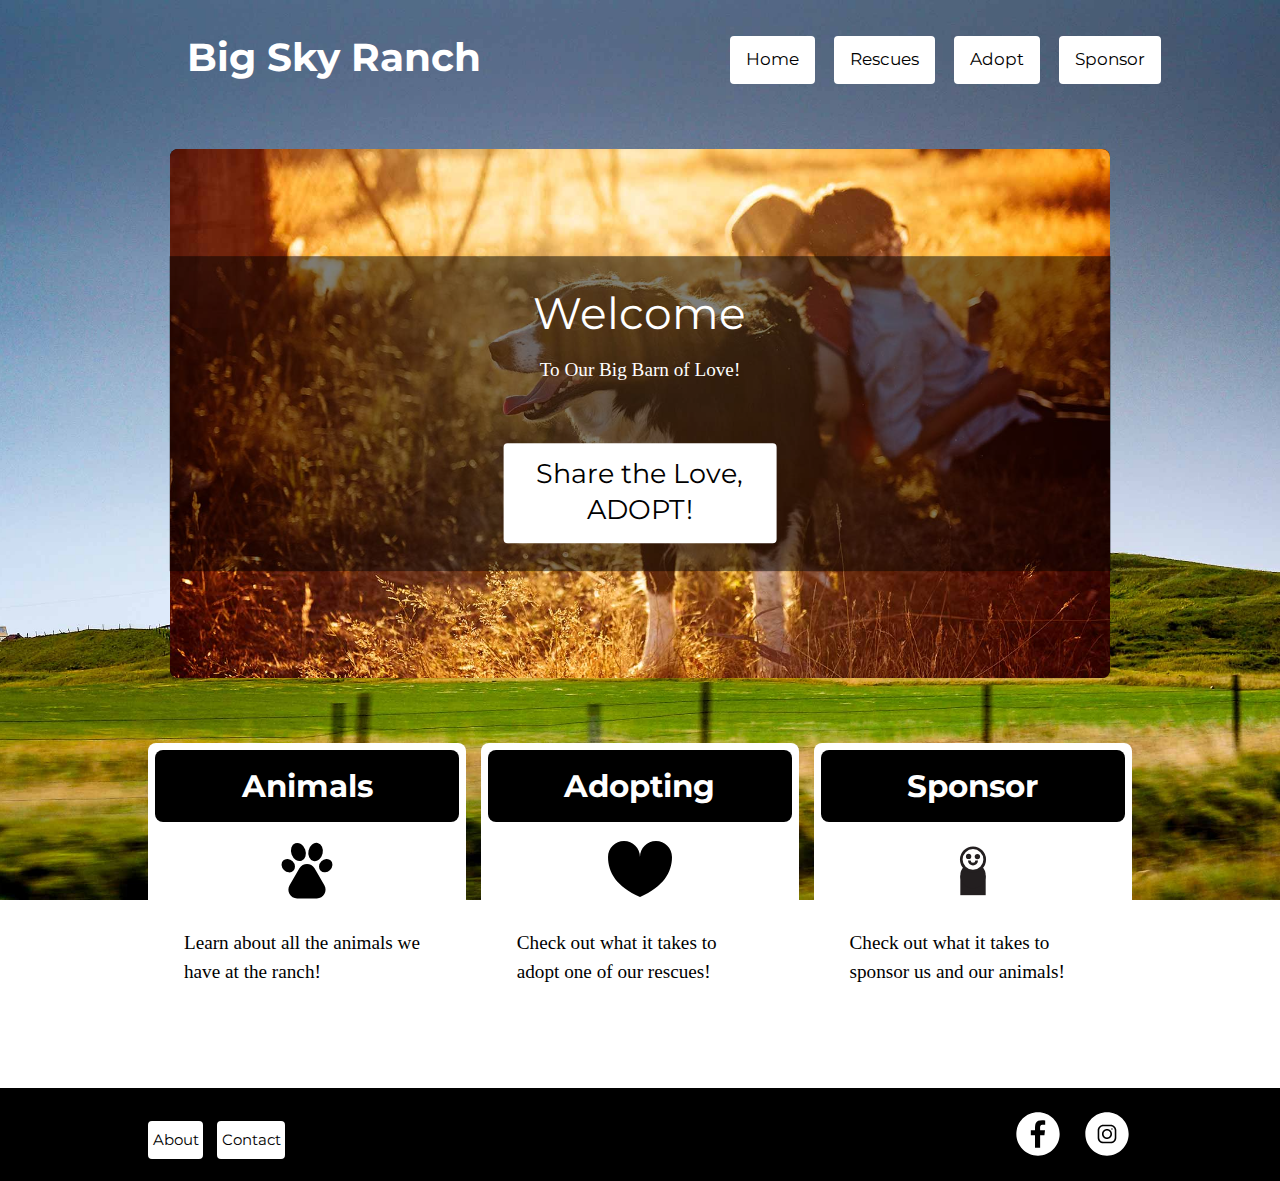
<file: index.html>
<!DOCTYPE html>
<html lang="en-ca">
<head>
  <meta charset="utf-8">
  <title>Big Sky Barn</title>
  <meta name="viewport" content="width=device-width, initial-scale=1">
  <link href="css/modules.css" rel="stylesheet">
  <link href="css/grid.css" rel="stylesheet">
  <link href="css/type.css" rel="stylesheet">
  <link href="css/main.css" rel="stylesheet">
  <link href="https://fonts.googleapis.com/css?family=Montserrat:400,700" rel="stylesheet">
  <link href="favicon.ico" rel="shortcut icon">
  <link href="favicon-196.png" rel="apple-touch-icon">
</head>
<body class="background-all">

  <ul class="skip-links" tabindex="0">
    <li><a href="#main">Jump to main content</a></li>
    <li><a href="#nav">Jump to navigation</a></li>
  </ul>

  <header class="island" role="banner">
    <nav class="nav clearfix text-center" role="navigation" id="nav" tabindex="0">
      <a href="index.html" class="logo-text left push-0 w-1 bold zetta">Big Sky Ranch</a>
      <ul class="nav-list list-group-inline right push-0 w-1">
        <li class="island-1-4"><a class="btn btn-light milli" href="index.html">Home</a></li>
        <li class="island-1-4"><a class="btn btn-light milli" href="rescues.html">Rescues</a></li>
        <li class="island-1-4"><a class="btn btn-light milli" href="adopt.html">Adopt</a></li>
        <li class="island-1-4"><a class="btn btn-light milli" href="#">Sponsor</a></li>
      </ul>
    </nav>
  </header>
  <main role="main" id="main" tabindex="0">
    <div class="banner wrapper island">
      <div class="banner-inside relative">
        <div class="embed embed-16by9">
          <div class="embed-item">
            <img class="img-flex" src="images/adopt-banner.jpg" alt="Kids hanging out with their dog">
          </div>
        </div>
        <div class="absolute pin-center text-center w-1 island transparent">
          <h1 class="yotta push-1-2 normal">Welcome</h1>
          <p class="push-2">To Our Big Barn of Love!</p>
          <a class="btn btn-light btn-banner tera text-center" href="adopt.html">Share the Love, <span class="bolder">ADOPT!</span></a>
        </div>
      </div>
    </div>
    <section class="cards push island">
      <div class="grid grid-stretch wrapper">
        <div class="unit [ xs-1 s-1 m-1-3 l-1-3 ] island-1-4 unit-content-distribute">
          <a class="link-box text-center home-card content-fill island-1-4" href="rescues.html">
            <h2 class="push-0 island-1-2">Animals</h2>
            <div class="media">
              <div class="media-img media-img-stacked pad-t-1-2">
                <i class="icon i-64 i-paw"></i>
              </div>
              <div class="media-body">
                <p class="push-0 text-left island">Learn about all the animals we have at the ranch!</p>
              </div>
            </div>
          </a>
        </div>
        <div class="unit [ xs-1 m-1-3 ] island-1-4 unit-content-distribute">
          <a class="link-box text-center home-card content-fill island-1-4" href="adopt.html">
            <h2 class="push-0 island-1-2">Adopting</h2>
            <div class="media">
              <div class="media-img media-img-stacked pad-t-1-2">
                <i class="icon i-64 i-heart"></i>
              </div>
              <div class="media-body">
                <p class="push-0 text-left island">Check out what it takes to adopt one of our rescues!</p>
              </div>
            </div>
          </a>
        </div>
        <div class="unit [ xs-1 m-1-3 ] island-1-4 unit-content-distribute">
          <a class="link-box text-center home-card content-fill island-1-4" href="#">
            <h2 class="push-0 island-1-2">Sponsor</h2>
            <div class="media">
              <div class="media-img media-img-stacked pad-t-1-2">
                <i class="icon i-64 i-man"></i>
              </div>
              <div class="media-body">
                <p class="push-0 text-left island">Check out what it takes to sponsor us and our animals!</p>
              </div>
            </div>
          </a>
        </div>
      </div>
    </section>
  </main>
  <footer class="gutter-1-2 pad-t-1-2 pad-b-1-2 clearfix" role="contentinfo">
    <div class="wrapper">
      <div class="left">
        <div class="footer-button island-1-4">
          <a class="btn btn-light btn-thin micro" href="#">About</a>
        </div>
        <div class="footer-button island-1-4">
          <a class="btn btn-light btn-thin micro" href="#">Contact</a>
        </div>
      </div>
      <div class="right">
        <ul class="list-group-inline push-0">
          <li>
            <a class="icon-link" href="#">
              <i class="icon i-64">
                <img class="img-flex" src="images/badge-facebook.svg" alt="Link to our Facebook page">
              </i>
            </a>
          </li>
          <li>
            <a class="icon-link" href="#">
              <i class="icon i-64">
                <img class="img-flex" src="images/badge-insta.svg" alt="Link to our Instagram page">
              </i>
            </a>
          </li>
        </ul>
      </div>
    </div>
  </footer>

</body>
</html>
</file>
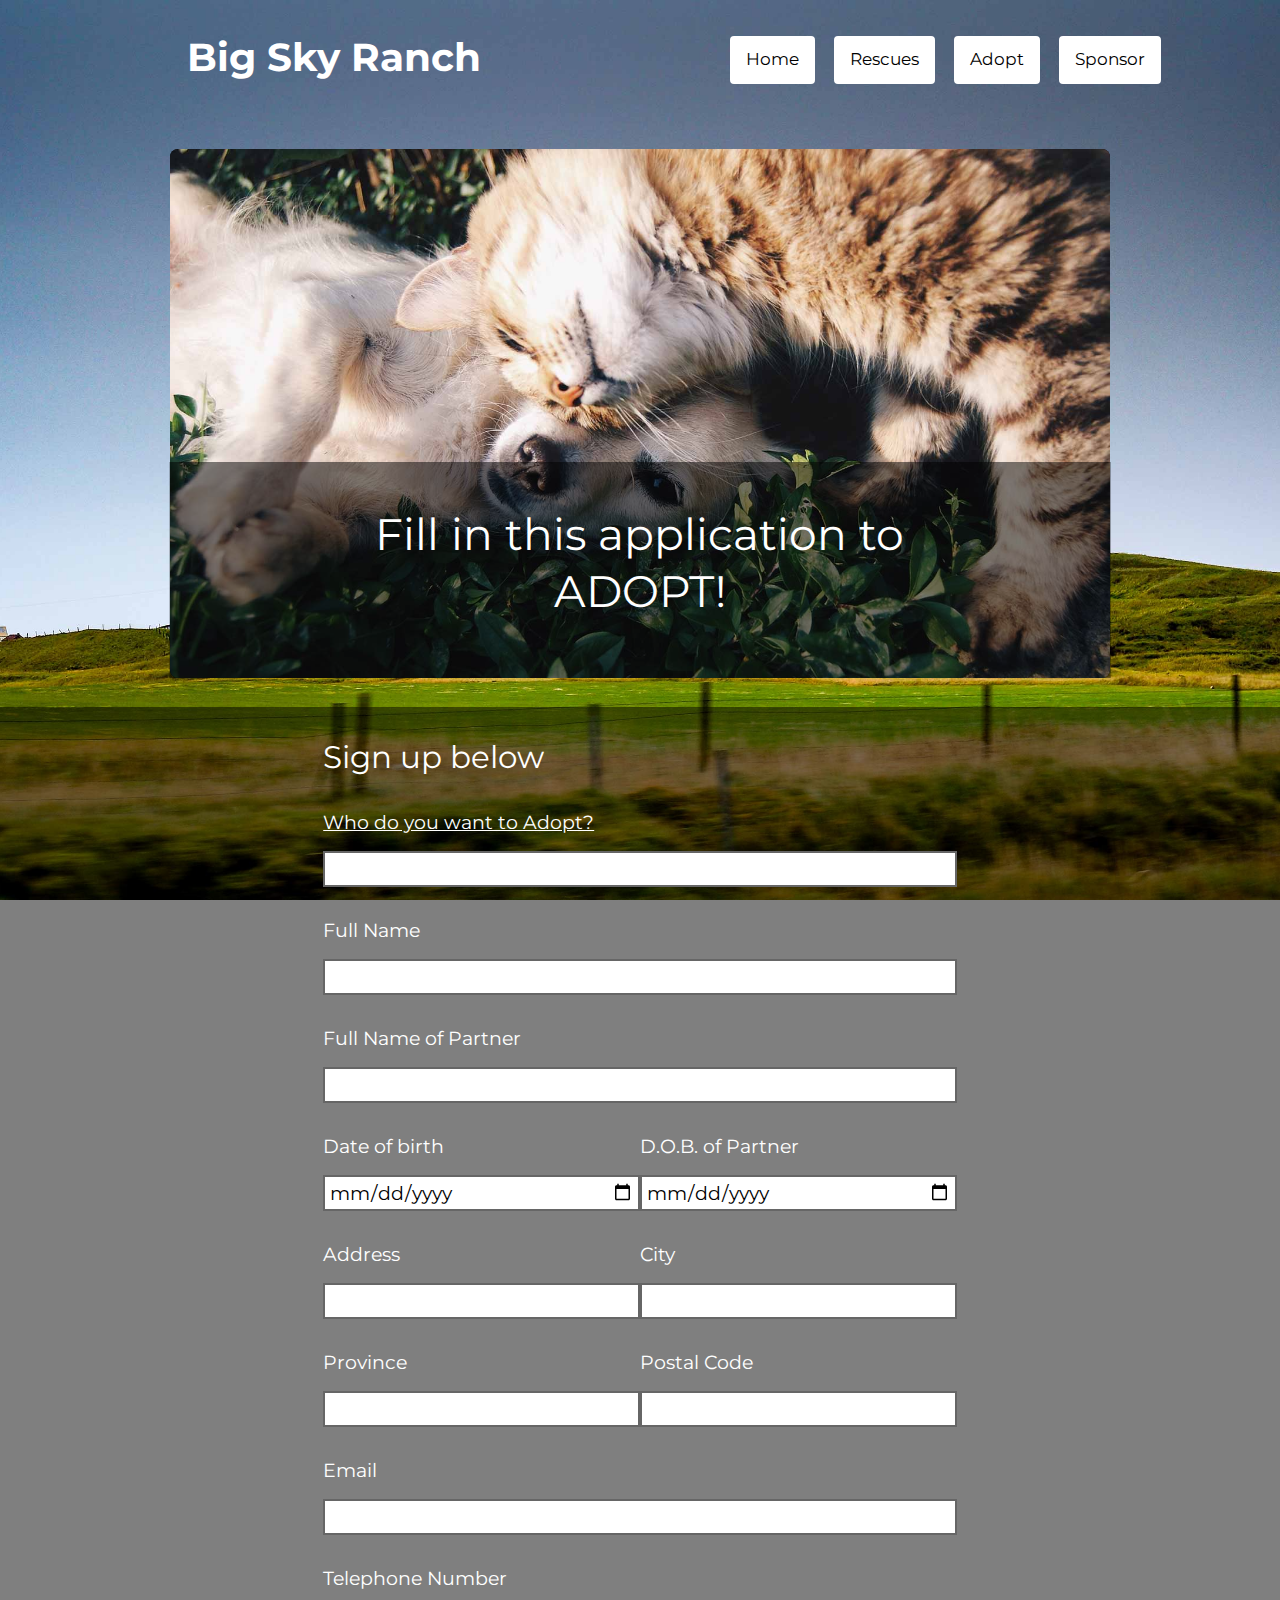
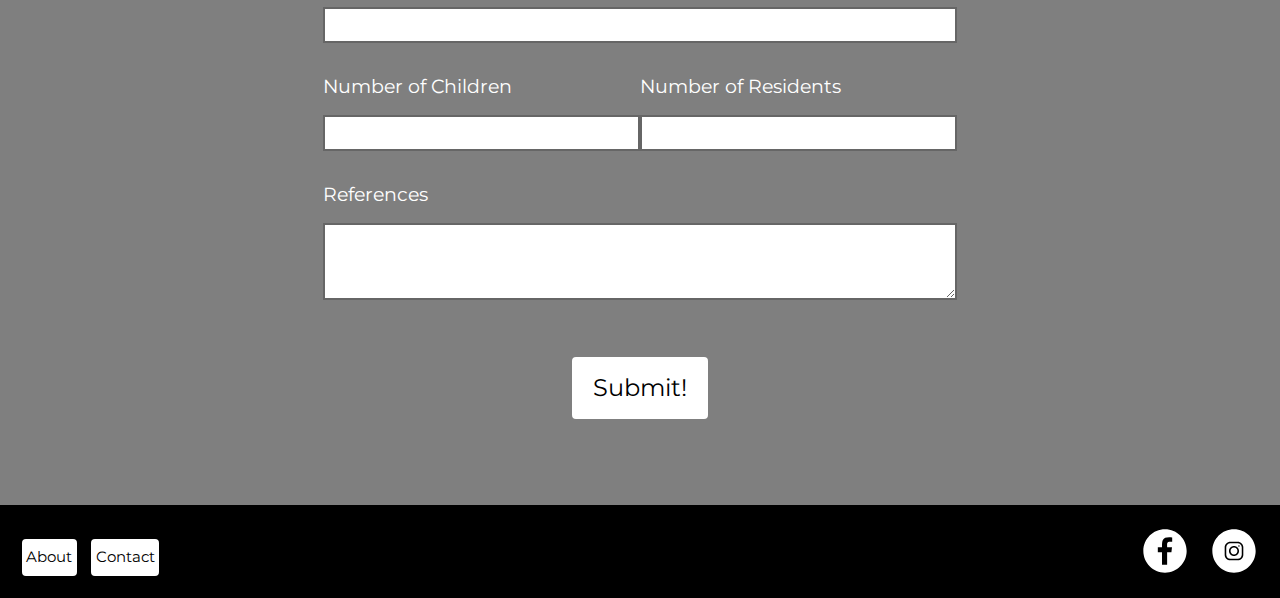
<file: adopt.html>
<!DOCTYPE html>
<html lang="en-ca">
<head>
  <meta charset="utf-8">
  <title>Big Sky Barn - Adopt</title>
  <meta name="viewport" content="width=device-width, initial-scale=1">
  <link href="css/modules.css" rel="stylesheet">
  <link href="css/grid.css" rel="stylesheet">
  <link href="css/type.css" rel="stylesheet">
  <link href="css/main.css" rel="stylesheet">
  <link href="https://fonts.googleapis.com/css?family=Montserrat:400,700" rel="stylesheet">
  <link href="favicon.ico" rel="shortcut icon">
  <link href="favicon-196.png" rel="apple-touch-icon">
</head>
<body class="background-all">

  <ul class="skip-links" tabindex="0">
    <li><a href="#main">Jump to main content</a></li>
    <li><a href="#nav">Jump to navigation</a></li>
  </ul>

  <header class="island" role="banner">
    <nav class="nav clearfix text-center" role="navigation" id="nav" tabindex="0">
      <a href="index.html" class="logo-text left push-0 w-1 bold zetta">Big Sky Ranch</a>
      <ul class="nav-list list-group-inline right push-0 w-1">
        <li class="island-1-4"><a class="btn btn-light milli" href="index.html">Home</a></li>
        <li class="island-1-4"><a class="btn btn-light milli" href="rescues.html">Rescues</a></li>
        <li class="island-1-4"><a class="btn btn-light milli" href="adopt.html">Adopt</a></li>
        <li class="island-1-4"><a class="btn btn-light milli" href="#">Sponsor</a></li>
      </ul>
    </nav>
  </header>
  <main role="main" id="main" tabindex="0">
    <div class="banner wrapper island">
      <div class="banner-inside relative">
        <div class="embed embed-16by9">
          <div class="embed-item">
            <img class="img-flex" src="images/form-banner.jpg" alt="Kitten and Puppy cuddling">
          </div>
        </div>
        <div class="absolute pin-bottom-center text-center w-1 island transparent">
          <h1 class="yotta push pad-t-1-2 normal">Fill in this application to<br>ADOPT!</h1>
        </div>
      </div>
    </div>
    <section class="signup-section transparent pad-b">
      <form action="https://formspree.io/elbe0011@algonquinlive.com" method="POST">
        <div class="max-length island">
          <h2 class="normal">Sign up below</h2>
          <img class="wrapper push-0 img-bot hidden" src="images/background.jpg" alt="">
          <div class="grid">
            <div class="unit [ xs-1 s-1 m-1 l-1 ]">
              <label class="push-1-2" for="animal"><a href="rescues.html">Who do you want to Adopt?</a></label>
              <input class="push" name="animal" id="animal" required>
            </div>
            <div class="unit [ xs-1 s-1 m-1 l-1 ]">
              <label class="push-1-2" for="name-f">Full Name</label>
              <input class="push" name="name-f" id="name-f" required>
            </div>
            <div class="unit [ xs-1 s-1 m-1 l-1 ]">
              <label class="push-1-2" for="name-l">Full Name of Partner</label>
              <input class="push" name="name-l" id="name-l">
            </div>
            <div class="unit [ xs-1 s-1 m-1-2 l-1-2 ]">
              <label class="push-1-2" for="dob">Date of birth</label>
              <input class="push" type="date" name="dob" id="dob">
            </div>
            <div class="unit [ xs-1 s-1 m-1-2 l-1-2 ]">
              <label class="push-1-2" for="dob2">D.O.B. of Partner</label>
              <input class="push" type="date" name="dob2" id="dob2">
            </div>
            <div class="unit [ xs-1 s-1 m-1-2 l-1-2 ]">
              <label class="push-1-2" for="address">Address</label>
              <input class="push" name="address" id="address">
            </div>
            <div class="unit [ xs-1 s-1 m-1-2 l-1-2 ]">
              <label class="push-1-2" for="city">City</label>
              <input class="push" name="city" id="city">
            </div>
            <div class="unit [ xs-1 s-1 m-1-2 l-1-2 ]">
              <label class="push-1-2" for="province">Province</label>
              <input class="push" name="province" id="province">
            </div>
            <div class="unit [ xs-1 s-1 m-1-2 l-1-2 ]">
              <label class="push-1-2" for="user">Postal Code</label>
              <input class="push" name="user" id="user">
            </div>
            <div class="unit [ xs-1 s-1 m-1 l-1 ]">
              <label class="push-1-2" for="email">Email</label>
              <input class="push" type="email" id="email" name="email">
            </div>
            <div class="unit [ xs-1 s-1 m-1 l-1 ]">
              <label class="push-1-2" for="tel">Telephone Number</label>
              <input class="push" type="tel" id="tel" name="tel">
            </div>
            <div class="unit [ xs-1-2 s-1-2 m-1-2 l-1-2 ]">
              <label class="push-1-2" for="chilnum">Number of Children</label>
              <input class="push" type="number" id="chilnum" name="chilnum">
            </div>
            <div class="unit [ xs-1-2 s-1-2 m-1-2 l-1-2 ]">
              <label class="push-1-2" for="resnum">Number of Residents</label>
              <input class="push" type="number" id="resnum" name="resnum">
            </div>
            <div class="unit [ xs-1 s-1 m-1 l-1 ]">
              <label class="push-1-2" for="refs">References</label>
              <textarea class="push" id="refs" name="refs" required></textarea>
            </div>
          </div>
        </div>
        <div class="text-center push-2">
          <button class="btn btn-light giga" type="submit">Submit!</button>
        </div>
      </form>
    </section>
  </main>
  <footer class="gutter-1-2 pad-t-1-2 pad-b-1-2 clearfix" role="contentinfo">
    <div class="left">
      <div class="footer-button island-1-4">
        <a class="btn btn-light btn-thin micro" href="#">About</a>
      </div>
      <div class="footer-button island-1-4">
        <a class="btn btn-light btn-thin micro" href="#">Contact</a>
      </div>
    </div>
    <div class="right">
      <ul class="list-group-inline push-0">
        <li>
          <a class="icon-link" href="#">
            <i class="icon i-64">
              <img class="img-flex" src="images/badge-facebook.svg" alt="Link to our Facebook page">
            </i>
          </a>
        </li>
        <li>
          <a class="icon-link" href="#">
            <i class="icon i-64">
              <img class="img-flex" src="images/badge-insta.svg" alt="Link to our Instagram page">
            </i>
          </a>
        </li>
      </ul>
    </div>
  </footer>
</body>
</html>
</file>
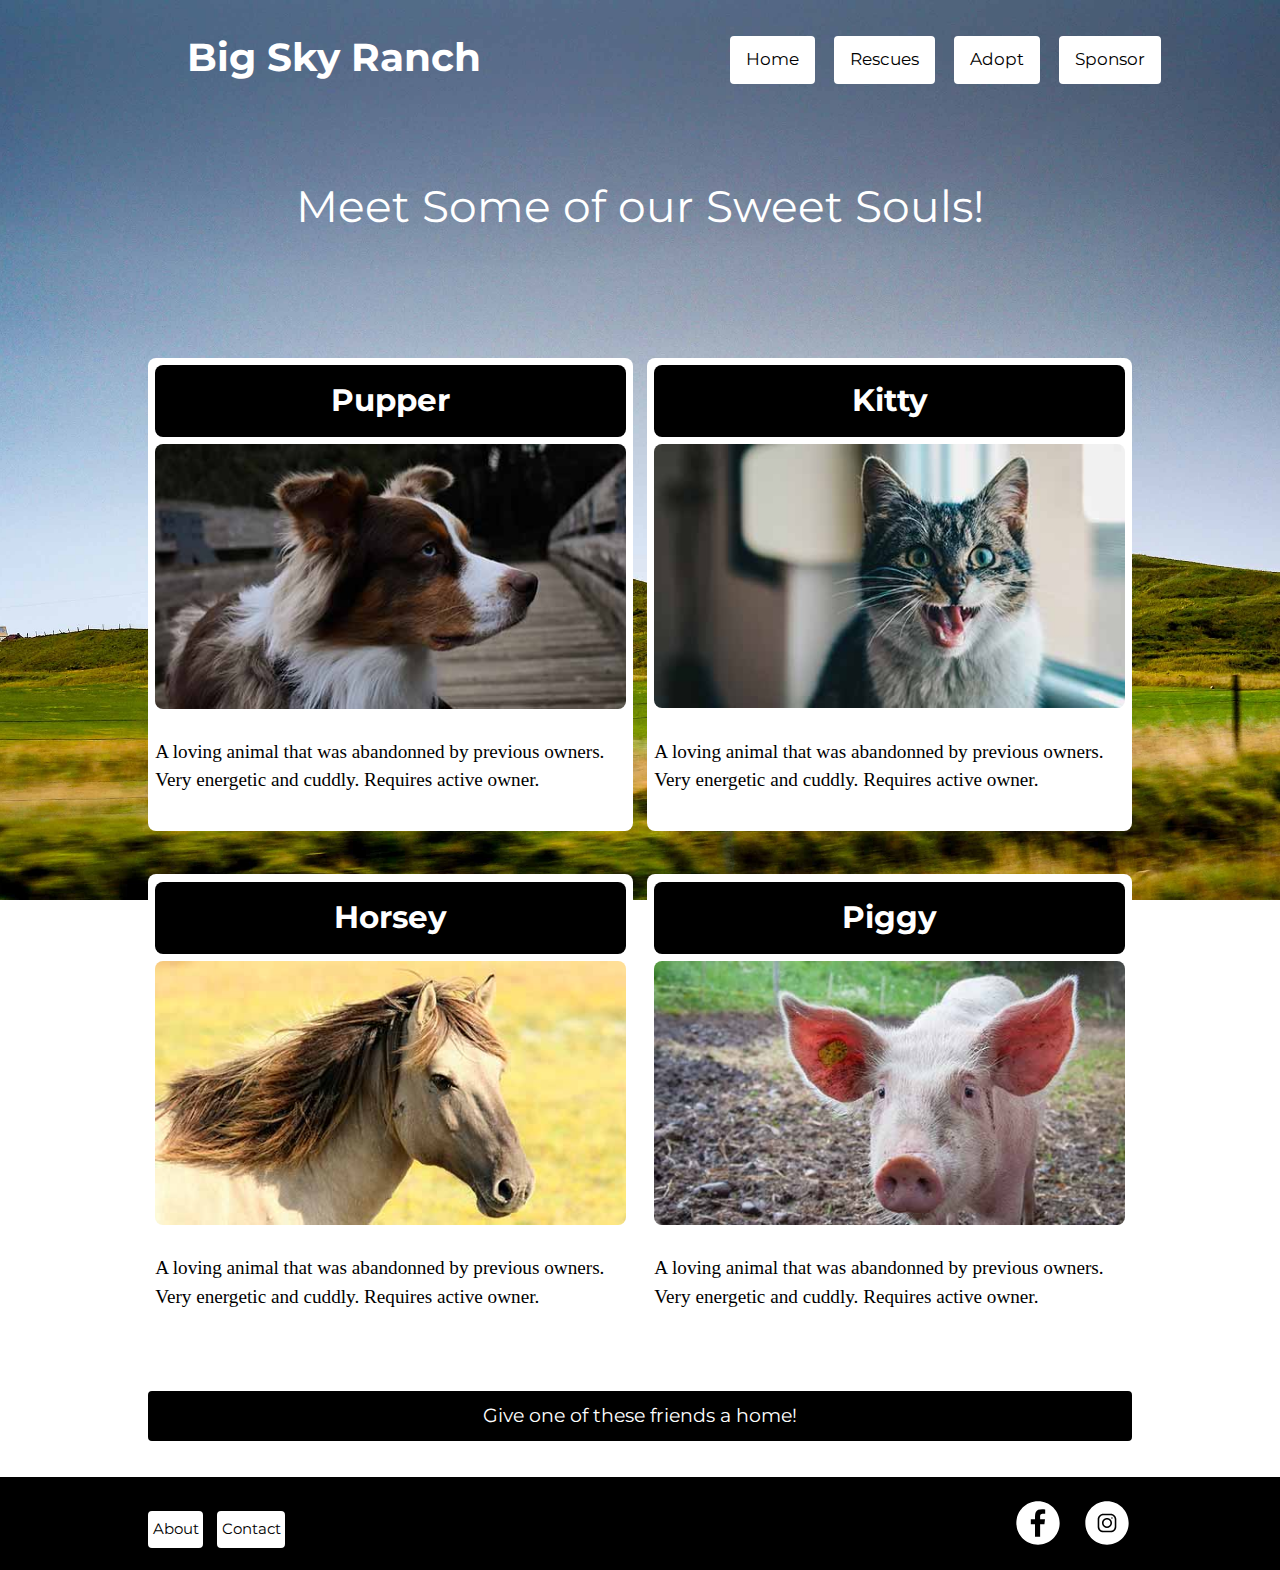
<file: rescues.html>
<!DOCTYPE html>
<html lang="en-ca">
<head>
  <meta charset="utf-8">
  <title>Big Sky Barn - Rescues</title>
  <meta name="viewport" content="width=device-width, initial-scale=1">
  <link href="css/modules.css" rel="stylesheet">
  <link href="css/grid.css" rel="stylesheet">
  <link href="css/type.css" rel="stylesheet">
  <link href="css/main.css" rel="stylesheet">
  <link href="https://fonts.googleapis.com/css?family=Montserrat:400,700" rel="stylesheet">
  <link href="favicon.ico" rel="shortcut icon">
  <link href="favicon-196.png" rel="apple-touch-icon">
</head>
<body class="background-all">

  <ul class="skip-links" tabindex="0">
    <li><a href="#main">Jump to main content</a></li>
    <li><a href="#nav">Jump to navigation</a></li>
  </ul>

  <header class="island" role="banner">
    <nav class="nav clearfix text-center" role="navigation" id="nav" tabindex="0">
      <a href="index.html" class="logo-text left push-0 w-1 bold zetta">Big Sky Ranch</a>
      <ul class="nav-list list-group-inline right push-0 w-1">
        <li class="island-1-4"><a class="btn btn-light milli" href="index.html">Home</a></li>
        <li class="island-1-4"><a class="btn btn-light milli" href="rescues.html">Rescues</a></li>
        <li class="island-1-4"><a class="btn btn-light milli" href="adopt.html">Adopt</a></li>
        <li class="island-1-4"><a class="btn btn-light milli" href="#">Sponsor</a></li>
      </ul>
    </nav>
  </header>
  <main id="main" role="main" tabindex="0">
    <div class="text-center">
      <h1 class="yotta push-2 gutter-2 pad-t-2 normal">Meet Some of our Sweet Souls!</h1>
    </div>
    <section class="home-cards pad-t-2">
      <div class="grid wrapper grid-stretch">
        <div class="unit [ xs-1 s-1 m-1-2 l-1-2 ] push island-1-4 unit-content-distribute">
          <a class="link-box text-center home-card island-1-4 content-fill" href="#">
            <h2 class="push-0 island-1-2">Pupper</h2>
            <div class="media">
              <div class="media-img media-img-stacked pad-t-1-4">
                <div class="embed embed-16by9">
                  <div class="embed-item">
                    <img class="img-flex" src="images/doggo.jpg" alt="Dog looking into the distance.">
                  </div>
                </div>
              </div>
              <div class="media-body">
                <p class="push-0 text-left pad-t pad-b">A loving animal that was abandonned by previous owners. Very energetic and cuddly. Requires active owner.</p>
              </div>
            </div>
          </a>
        </div>
        <div class="unit [ xs-1 s-1 m-1-2 l-1-2 ] push island-1-4 unit-content-distribute">
          <a class="link-box text-center home-card island-1-4 content-fill" href="#">
            <h2 class="push-0 island-1-2">Kitty</h2>
            <div class="media">
              <div class="media-img media-img-stacked pad-t-1-4">
                <div class="embed embed-16by9">
                  <div class="embed-item">
                    <img class="img-flex" src="images/kitty.jpg" alt="Kitty looking excited.">
                  </div>
                </div>
              </div>
              <div class="media-body">
                <p class="push-0 text-left pad-t pad-b">A loving animal that was abandonned by previous owners. Very energetic and cuddly. Requires active owner.</p>
              </div>
            </div>
          </a>
        </div>
      </div>
      <div class="grid wrapper grid-stretch">
        <div class="unit [ xs-1 s-1 m-1-2 l-1-2 ] push island-1-4 unit-content-distribute">
          <a class="link-box text-center home-card island-1-4 content-fill" href="#">
            <h2 class="push-0 island-1-2">Horsey</h2>
            <div class="media">
              <div class="media-img media-img-stacked pad-t-1-4">
                <div class="embed embed-16by9">
                  <div class="embed-item">
                    <img class="img-flex" src="images/horse.jpg" alt="Golden horse with flowing hair">
                  </div>
                </div>
              </div>
              <div class="media-body">
                <p class="push-0 text-left pad-t pad-b">A loving animal that was abandonned by previous owners. Very energetic and cuddly. Requires active owner.</p>
              </div>
            </div>
          </a>
        </div>
        <div class="unit [ xs-1 s-1 m-1-2 l-1-2 ] push island-1-4 unit-content-distribute">
          <a class="link-box text-center home-card island-1-4 content-fill" href="#">
            <h2 class="push-0 island-1-2">Piggy</h2>
            <div class="media">
              <div class="media-img media-img-stacked pad-t-1-4">
                <div class="embed embed-16by9">
                  <div class="embed-item">
                    <img class="img-flex" src="images/piggy.jpg" alt="Happy pig with big ears.">
                  </div>
                </div>
              </div>
              <div class="media-body">
                <p class="push-0 text-left pad-t pad-b">A loving animal that was abandonned by previous owners. Very energetic and cuddly. Requires active owner.</p>
              </div>
            </div>
          </a>
        </div>
      </div>
    </section>
    <div class="wrapper push island-1-4">
      <a class="w-1 text-center btn" href="adopt.html">Give one of these friends a home!</a>
    </div>
  </main>
  <footer class="gutter-1-2 pad-t-1-2 pad-b-1-2 clearfix" role="contentinfo">
    <div class="wrapper">
      <div class="left">
        <div class="footer-button island-1-4">
          <a class="btn btn-light btn-thin micro" href="#">About</a>
        </div>
        <div class="footer-button island-1-4">
          <a class="btn btn-light btn-thin micro" href="#">Contact</a>
        </div>
      </div>
      <div class="right">
        <ul class="list-group-inline push-0">
          <li>
            <a class="icon-link" href="#">
              <i class="icon i-64">
                <img class="img-flex" src="images/badge-facebook.svg" alt="Link to our Facebook page">
              </i>
            </a>
          </li>
          <li>
            <a class="icon-link" href="#">
              <i class="icon i-64">
                <img class="img-flex" src="images/badge-insta.svg" alt="Link to our Instagram page">
              </i>
            </a>
          </li>
        </ul>
      </div>
    </div>
  </footer>
</body>
</html>
</file>
<file: css/modules.css>
/*
 * Modulifier || Code released under the UNLICENSE
 * Code under other copyrights & licenses listed below.
 * https://modulifier.web-dev.tools/#responsive;images;list-group;embed;media-object;icons;hidden;positioning;nice-lists;forms;buttons;accessibility;print
 */

@-moz-viewport { width: device-width; scale: 1; }
@-ms-viewport { width: device-width; scale: 1; }
@-o-viewport { width: device-width; scale: 1; }
@-webkit-viewport { width: device-width; scale: 1; }
@viewport { width: device-width; scale: 1; }

html {
  box-sizing: border-box;
  -moz-text-size-adjust: 100%;
  -ms-text-size-adjust: 100%;
  -webkit-text-size-adjust: 100%;
  text-size-adjust: 100%;
}

*, *::before, *::after {
  box-sizing: inherit;
}

body {
  margin: 0;
}

article,
aside,
details,
figcaption,
figure,
footer,
header,
main,
menu,
nav,
section,
summary {
  display: block;
}

audio,
canvas,
progress,
video {
  display: inline-block;
  vertical-align: baseline;
}

template {
  display: none;
}

details {
  cursor: pointer;
}

audio:not([controls]) {
  display: none;
  height: 0;
}

a,
area,
button,
input,
label,
select,
textarea,
[tabindex] {
  -ms-touch-action: manipulation;
  touch-action: manipulation;
}

img {
  border: 0;
}

.img-flex,
.img-flex img {
  display: block;
  width: 100%;
}

svg {
  fill: currentColor;
}

svg:not(:root) {
  overflow: hidden;
}

svg.img-flex {
  width: 100%;
  height: 100%;
}

.image-replacement, .ir {
  overflow: hidden;
  direction: ltr;
  text-align: left;
  text-indent: 100%;
  white-space: nowrap;
}

.list-group, .list-group-inline, .list-group--inline {
  padding-left: 0;
  list-style-type: none;
}

.list-group > dd {
  margin-left: 0;
}

.list-group-inline::before,
.list-group-inline::after,
.list-group--inline::before,
.list-group--inline::after {
  content: "";
  display: table;
}

.list-group-inline::after,
.list-group--inline::after {
  clear: both;
}

.list-group-inline > li,
.list-group--inline > li {
  display: inline-block;
}

.list-group-inline > dt,
.list-group--inline > dt {
  clear: left;
  float: left;
  width: 11em;
}

.list-group-inline > dd,
.list-group--inline > dd {
  float: left;
  min-width: 12em;
}

.embed {
  margin-left: 0;
  margin-right: 0;
  overflow: hidden;
  position: relative;
  width: 100%;
}

.embed-1by1, .embed--1by1 {
  padding-top: 100%; /* Square */
}

.embed-4by3, .embed--4by3 {
  padding-top: 75%; /* Traditional TV/computer screens */
}

.embed-iso216, .embed--iso216 {
  padding-top: 70.92%; /* A-standard paper sizes */
}

.embed-3by2, .embed--3by2 {
  padding-top: 66.6%; /* Classic 35 mm film & most digital photos, landscape */
}

.embed-2by3, .embed--2by3 {
  padding-top: 150%; /* Classic 35 mm film & most digital photos, portrait */
}

.embed-golden, .embed--golden {
  padding-top: 61.8%; /* The Golden Ratio */
}

.embed-16by9, .embed--16by9 {
  padding-top: 56.25%; /* HD TV */
}

.embed-185by100, .embed--185by100 {
  padding-top: 54.05%; /* Common widescreen cinema */
}

.embed-24by10, .embed--24by10 {
  padding-top: 41.667%; /* Widescreen cinema: 2.4:1 */
}

.embed-3by1, .embed--3by1 {
  padding-top: 33.3333%; /* Panorama photos */
}

.embed-4by1, .embed--4by1 {
  padding-top: 25%; /* Polyvision */
}

.embed-5by1, .embed--5by1 {
  padding-top: 20%; /* Really wide... */
}

.embed-item, .embed__item {
  min-height: 100%;
  left: 0;
  position: absolute;
  top: 0;
  width: 100%;
}

.media {
  overflow: hidden;
}

.media-img, .media__img {
  float: left;
}

.media-img-reversed, .media__img--reversed {
  float: right;
}

.media-img-stacked, .media__img--stacked {
  float: none;
}

.media-body, .media__body {
  overflow: hidden;
  min-width: 12em; /* Slightly less than 200px, responsiveness built in */
}

.icon {
  display: inline-block;
  position: relative;
  background: transparent none no-repeat center center;
  background-size: contain;
  vertical-align: middle;
}

.i-16, .i--16 {
  height: 16px;
  width: 16px;
}

.i-18, .i--18 {
  height: 18px;
  width: 18px;
}

.i-20, .i--20 {
  height: 20px;
  width: 20px;
}

.i-24, .i--24 {
  height: 24px;
  width: 24px;
}

.i-32, .i--32 {
  height: 32px;
  width: 32px;
}

.i-48, .i--48 {
  height: 48px;
  width: 48px;
}

.i-64, .i--64 {
  height: 64px;
  width: 64px;
}

.i-96, .i--96 {
  height: 96px;
  width: 96px;
}

.i-128, .i--128 {
  height: 128px;
  width: 128px;
}

.i-192, .i--192 {
  height: 192px;
  width: 192px;
}

.i-256, .i--256 {
  height: 256px;
  width: 256px;
}

.icon img,
.icon svg {
  left: 0;
  height: 100%;
  position: absolute;
  top: 0;
  width: 100%;
  fill: currentColor;
}

.icon-label {
  vertical-align: middle;
}

.icon-link,
.icon-link:focus,
.icon-link:hover {
  text-decoration: none;
}

[hidden], .hidden {
  /* stylelint-disable declaration-no-important */
  display: none !important;
  visibility: hidden !important;
  /* stylelint-enable */
}

.visually-hidden {
  height: 1px;
  margin: -1px;
  overflow: hidden;
  padding: 0;
  position: absolute;
  width: 1px;
  border: 0;
  clip: rect(0 0 0 0);
  clip-path: inset(50%);
}

.visually-hidden.focusable:active, .visually-hidden.focusable:focus {
  height: auto;
  margin: 0;
  overflow: visible;
  position: static;
  width: auto;
  clip: auto;
  clip-path: none;
}

.invisible {
  visibility: hidden;
}

.chop,
.crop {
  overflow: hidden;
}

.truncate {
  max-width: 100%;
  overflow: hidden;
  width: 100%;
  text-overflow: ellipsis;
  white-space: nowrap;
}

.scrollable {
  max-width: 100%;
  overflow-x: auto;
  overflow-y: hidden;
  -webkit-overflow-scrolling: touch;
}

.clearfix::after {
  content: " ";
  display: block;
  clear: both;
}

.left {
  float: left;
}

.right {
  float: right;
}

.center-text,
.center-flow {
  text-align: center;
}

.center-block {
  margin-left: auto;
  margin-right: auto;
}

.no-auto-margins,
.not-centered {
  /* stylelint-disable declaration-no-important */
  margin-left: 0 !important;
  margin-right: 0 !important;
  /* stylelint-enable */
}

.center-content,
.center-content-vertical,
.center-contents,
.center-contents-vertical {
  display: -webkit-flex;
  display: -ms-flexbox;
  display: flex;
  -webkit-justify-content: center;
  -ms-flex-pack: center;
  justify-content: center;
  -webkit-align-items: center;
  -ms-flex-align: center;
  align-items: center;
  -webkit-align-content: center;
  -ms-flex-line-pack: center;
  align-content: center;
  -webkit-flex-direction: column wrap;
  -ms-flex-direction: column wrap;
  flex-flow: column wrap;
}

.center-content-start,
.center-content-vertical-start,
.center-contents-start,
.center-contents-vertical-start {
  display: -webkit-flex;
  display: -ms-flexbox;
  display: flex;
  -webkit-justify-content: center;
  -ms-flex-pack: center;
  justify-content: center;
  -webkit-flex-direction: column wrap;
  -ms-flex-direction: column wrap;
  flex-flow: column wrap;
}

.center-content-horizontal,
.center-contents-horizontal {
  display: -webkit-flex;
  display: -ms-flexbox;
  display: flex;
  -webkit-justify-content: center;
  -ms-flex-pack: center;
  justify-content: center;
  -webkit-align-items: center;
  -ms-flex-align: center;
  align-items: center;
  -webkit-align-content: center;
  -ms-flex-line-pack: center;
  align-content: center;
  -webkit-flex-direction: row wrap;
  -ms-flex-direction: row wrap;
  flex-flow: row wrap;
}

.inline {
  display: inline;
}

.block {
  display: block;
}

.inline-block, .ib {
  display: inline-block;
}

.valign-top {
  vertical-align: top;
}

.valign-bottom {
  vertical-align: bottom;
}

.valign-middle {
  vertical-align: middle;
}

.fixed {
  position: fixed;
}

.relative {
  position: relative;
}

[class*="pin-"],
.absolute {
  position: absolute;
}

.static {
  position: static;
}

.zindex-1 {
  z-index: 1;
}

.zindex-2 {
  z-index: 2;
}

.zindex-3 {
  z-index: 3;
}

.zindex-1000 {
  z-index: 1000;
}

.pin-top-left,
.pin-left-top,
.pin-tl,
.pin-lt {
  top: 0;
  left: 0;
}

.pin-top-right,
.pin-right-top,
.pin-tr,
.pin-rt {
  top: 0;
  right: 0;
}

.pin-bottom-left,
.pin-left-bottom,
.pin-bl,
.pin-lb {
  bottom: 0;
  left: 0;
}

.pin-bottom-right,
.pin-right-bottom,
.pin-br,
.pin-rb {
  bottom: 0;
  right: 0;
}

.pin-top-center,
.pin-center-top,
.pin-tc,
.pin-ct {
  left: 50%;
  top: 0;
  transform: translateX(-50%);
}

.pin-bottom-center,
.pin-center-bottom,
.pin-bc,
.pin-cb {
  bottom: 0;
  left: 50%;
  transform: translateX(-50%);
}

.pin-center-left,
.pin-left-center,
.pin-cl,
.pin-lc {
  left: 0;
  top: 50%;
  transform: translateY(-50%);
}

.pin-center-right,
.pin-right-center,
.pin-cr,
.pin-rc {
  right: 0;
  top: 50%;
  transform: translateY(-50%);
}

.pin-center, .pin-c {
  left: 50%;
  top: 50%;
  transform: translate(-50%, -50%);
}

.width-quarter, .w-1-4 {
  width: 25%;
}

.width-half, .w-1-2 {
  width: 50%;
}

.width-full, .w-1 {
  width: 100%;
}

.height-quarter, .h-1-4 {
  height: 25%;
}

.height-half, .h-1-2 {
  height: 50%;
}

.height-full, .h-1 {
  height: 100%;
}

.height-win-quarter, .h-w-1-4 {
  height: 25vh;
  max-height: 46em;
}

.height-win-half, .h-w-1-2 {
  height: 50vh;
  max-height: 46em;
}

.height-win-full, .h-w-1 {
  height: 100vh;
  max-height: 46em;
}

ul {
  list-style-type: none;
}

ul > li::before {
  content: "·";
  float: left;
  margin-left: -1.6em;
  width: 1.3em;
  text-align: right;
}

ol {
  counter-reset: ol-simple-numbers;
  list-style-type: none;
}

ol > li::before {
  float: left;
  margin-left: -1.6em;
  width: 1.3em;
  counter-increment: ol-simple-numbers;
  content: counter(ol-simple-numbers);
  text-align: right;
}

.list-group > li::before,
.list-group-inline > li::before,
.list-group--inline > li::before {
  content: none;
}

/* stylelint-disable no-descending-specificity */

/*
 * (c) Nicolas Gallagher and Jonathan Neal of Normalize.css || MIT License
 *     https://necolas.github.io/normalize.css/
 */

button,
input,
optgroup,
select,
textarea {
  color: inherit;
  font: inherit;
  margin: 0;
}

button,
input {
  overflow: visible;
}

button,
select {
  text-transform: none;
}

button,
html [type="button"],
[type="reset"],
[type="submit"] {
  -webkit-appearance: button;
  cursor: pointer;
}

button[disabled],
html input[disabled] {
  cursor: default;
}

button::-moz-focus-inner,
input::-moz-focus-inner {
  border: 0;
  padding: 0;
}

[type="checkbox"],
[type="radio"] {
  opacity: 0;
  position: absolute;
  height: 1px;
  width: 1px;
}

[type="number"]::-webkit-inner-spin-button,
[type="number"]::-webkit-outer-spin-button {
  height: auto;
}

[type="search"]::-webkit-search-cancel-button,
[type="search"]::-webkit-search-decoration {
  -webkit-appearance: none;
}

fieldset {
  padding-left: 0;
  padding-right: 0;

  border: 0;
  border-top: 2px solid #666;
}

legend {
  color: inherit;
  display: table;
  max-width: 100%;
  padding: 0 .3em 0 0;
  white-space: normal;

  border: 0;

  font-weight: bold;
}

optgroup {
  font-weight: bold;
}

::-webkit-input-placeholder {
  color: inherit;
  opacity: .54;
}

::-webkit-file-upload-button {
  -webkit-appearance: button;
  font: inherit;
}

/* End Normalize.css code */

label,
.label-block {
  display: block;
  cursor: pointer;
}

[type="checkbox"] + label,
[type="radio"] + label,
.label-inline {
  display: inline-block;
}

input:not([type]),
[type="text"],
[type="number"],
[type="search"],
[type="url"],
[type="email"],
[type="password"],
[type="tel"],
[type="datetime-local"],
[type="month"],
[type="week"],
[type="date"],
[type="time"],
[type="range"],
select,
textarea {
  -moz-appearance: none;
  -webkit-appearance: none;
  appearance: none;
}

input,
textarea {
  display: block;
  width: 100%;

  background-color: #fff;
  border: 2px solid #666;
  border-radius: 0;

  vertical-align: middle;
}

label {
  vertical-align: middle;
}

textarea {
  max-width: 100%;
  min-height: 4em;
  overflow: auto;
}

[type="color"] {
  display: inline-block;
  width: 2em;
}

select {
  display: block;
  width: 100%;

  background-image: url("data:image/svg+xml,%3Csvg xmlns='http://www.w3.org/2000/svg' width='256' height='256' viewBox='0 0 256 256'%3E%3Cpath fill='none' stroke='%23000' stroke-miterlimit='10' stroke-width='70' d='M36.3 82.1l91.9 91.8 91.5-91.8'/%3E%3C/svg%3E");
  background-repeat: no-repeat;
  background-position: calc(100% - .4em) center;
  background-size: 18px auto;
  background-color: #fff;
  border: 2px solid #666;
  border-radius: 0;
}

[type="checkbox"] + label::before {
  content: " ";
  display: inline-block;
  height: 1.8em;
  margin-right: .3em;
  position: relative;
  vertical-align: middle;
  top: -.1em;
  width: 1.8em;

  background-color: #fff;
  background-size: cover;
  border: 2px solid #666;

  line-height: inherit;
}

[type="checkbox"]:checked + label::before {
  background-image: url("data:image/svg+xml,%3Csvg xmlns='http://www.w3.org/2000/svg' width='256' height='256' viewBox='0 0 256 256'%3E%3Cpath fill='none' stroke='%23000' stroke-miterlimit='10' stroke-width='50' d='M49.9 130.1l50.8 50.7L206.1 75.2'/%3E%3C/svg%3E");
}

[type="checkbox"]:focus + label::before {
  outline: 3px solid #000;
  z-index: 1000;
}

[type="radio"] + label::before {
  content: " ";
  display: inline-block;
  height: 1.8em;
  margin-right: .3em;
  position: relative;
  vertical-align: middle;
  top: -.1em;
  width: 1.8em;

  background-color: #fff;
  background-size: cover;
  border: 2px solid #666;
  border-radius: 50%;

  line-height: inherit;
}

[type="radio"]:checked + label::before {
  background-image: url("data:image/svg+xml,%3Csvg xmlns='http://www.w3.org/2000/svg' width='256' height='256' viewBox='0 0 256 256'%3E%3Ccircle cx='128' cy='128' r='70.4'/%3E%3C/svg%3E");
}

[type="radio"]:focus + label::before,
[type="radio"] + label:focus::before {
  box-shadow: 0 0 0 3px #000;
  z-index: 1000;
}

[type="range"] {
  border: 0;
  background-color: #fff;
}

[type="range"]::-webkit-slider-runnable-track {
  height: 6px;

  -webkit-appearance: none;
  appearance: none;
  background-color: #ccc;
  border: 0;
  border-radius: 3px;
}

[type="range"]:active::-webkit-slider-runnable-track {
  background-color: #ccc;
}

[type="range"]::-moz-range-track {
  height: 6px;

  -moz-appearance: none;
  appearance: none;
  background-color: #ccc;
  border: 0;
  border-radius: 3px;
}

[type="range"]:active::-moz-range-track {
  background-color: #ccc;
}

[type="range"]::-ms-track {
  height: 6px;

  -ms-appearance: none;
  appearance: none;
  background-color: #ccc;
  border: 0;
  border-radius: 3px;
}

[type="range"]:active::-ms-track {
  background-color: #ccc;
}

[type="range"]::-webkit-slider-thumb {
  margin-top: -4px;
  height: 16px;
  width: 16px;

  -webkit-appearance: none;
  appearance: none;
  background-color: #000;
  border: none;
  border-radius: 50%;
}

[type="range"]:hover::-webkit-slider-thumb {
  background-color: #000;
}

[type="range"]:active::-webkit-slider-thumb {
  background-color: #000;
}

[type="range"]::-moz-range-thumb {
  margin-top: -4px;
  height: 16px;
  width: 16px;

  -webkit-appearance: none;
  appearance: none;
  background-color: #000;
  border: none;
  border-radius: 50%;
}

[type="range"]:hover::-moz-range-thumb {
  background-color: #000;
}

[type="range"]:active::-moz-range-thumb {
  background-color: #000;
}

[type="range"]::-ms-thumb {
  margin-top: -4px;
  height: 16px;
  width: 16px;

  -webkit-appearance: none;
  appearance: none;
  background-color: #000;
  border: none;
  border-radius: 50%;
}

[type="range"]:hover::-ms-thumb {
  background-color: #000;
}

[type="range"]:active::-ms-thumb {
  background-color: #000;
}

[type="checkbox"].hide-custom-input + label::before,
[type="checkbox"] + .hide-custom-input::before,
[type="radio"].hide-custom-input + label::before,
[type="radio"] + .hide-custom-input::before {
  content: none;
  display: none;
}

/* stylelint-enable */

.link-box {
  display: block;
  text-decoration: none;
}

/* stylelint-disable no-descending-specificity */

button,
.btn {
  cursor: pointer;
  display: inline-block;
  margin: 0;
  overflow: visible;
  padding: .375em .75em .42em;
  -webkit-appearance: none;
  -moz-appearance: none;
  appearance: none;
  background-color: #333;
  border-radius: 4px;
  border: 3px solid #333;
  color: #fff;
  font: inherit;
  text-decoration: none;
  text-transform: none;
}

button::-moz-focus-inner {
  border: 0;
  padding: 0;
}

/* stylelint-enable */

button:focus,
button:hover,
.btn:focus,
.btn:hover {
  background-color: #000;
  border-color: #000;
  color: #fff;
}

button[disabled] {
  cursor: default;
}

.btn-light, .btn--light {
  background-color: #e2e2e2;
  border-color: #e2e2e2;
  color: #000;
}

.btn-light:focus,
.btn-light:hover,
.btn--light:focus,
.btn--light:hover {
  background-color: #666;
  border-color: #666;
  color: #fff;
}

.btn-ghost,
.btn--ghost {
  background-color: transparent;
  border-color: #333;
  color: #000;
}

.btn-ghost:focus,
.btn-ghost:hover,
.btn--ghost:focus,
.btn--ghost:hover {
  background-color: #e2e2e2;
  border-color: #000;
  color: #000;
}

.btn-link {
  display: inline;
  padding: 0;
  background-color: transparent;
  border-radius: 0;
  border: 0;
  color: inherit;
}

.btn-link:focus,
.btn-link:hover {
  background-color: transparent;
  color: inherit;
}

a:hover, a:active {
  outline: none;
}

a:focus,
[tabindex="0"]:focus,
details:focus,
summary:focus,
input:focus,
textarea:focus,
button:focus,
select:focus {
  outline: 3px solid #000;
  outline-offset: 0;
}

a:focus, [tabindex="0"]:focus {
  outline-offset: 3px;
}

.skip-links {
  margin: 0;
  padding: 0;
  list-style-type: none;
}

.skip-links > li::before {
  content: none; /* Remove the bullets if nice lists is selected */
}

.skip-links a,
.skip-links button {
  padding: .5em .75em;
  position: absolute;
  top: -10em;
  z-index: 10000; /* To make sure they're always on top */
  background-color: #000;
  border: 0;
  color: #fff;
  font-size: 1.125rem;
  font-weight: bold;
  text-decoration: none;
}

.skip-links a:focus,
.skip-links button:focus {
  outline-offset: 3px;
  top: 0;
}

[aria-busy="true"] {
  cursor: progress;
}

[aria-controls] {
  cursor: pointer;
}

[aria-disabled] {
  cursor: default;
}

.print-only {
  display: none;
  visibility: hidden;
}

.page-break-before {
  page-break-before: always;
}

.page-break-after {
  page-break-after: always;
}

.no-page-break-inside {
  page-break-inside: avoid;
}

@media print {

  /* stylelint-disable declaration-no-important */

  .no-print {
    display: none !important;
    visibility: hidden !important;
  }

  .print-only,
  .force-print {
    display: block !important;
    visibility: visible !important;
  }

  /* stylelint-enable */

  .visually-hidden.force-print {
    height: auto;
    margin: 0;
    overflow: visible;
    padding: 0;
    position: static;
    width: auto;
    border: 0;
    clip: initial;
    clip-path: none;
  }

  /*
   * (c) Fabien Sa || MIT License
   *     http://bafs.github.io/Gutenberg/
   */

  table,
  blockquote,
  pre,
  code,
  figure,
  li,
  hr,
  ul,
  ol,
  a,
  tr {
    page-break-inside: avoid;
  }

  h1, h2, h3, h4, h5, h6, p, a {
    orphans: 3;
    widows: 3;
  }

  h1,
  h2,
  h3,
  h4,
  h5,
  h6 {
    page-break-after: avoid;
    page-break-inside: avoid;
  }

  h1 + p,
  h2 + p,
  h3 + p,
  h4 + p,
  h5 + p,
  h6 + p {
    page-break-before: avoid;
  }

  img {
    page-break-after: auto;
    page-break-before: auto;
    page-break-inside: avoid;
  }

  /* stylelint-disable declaration-no-important */

  pre {
    white-space: pre-wrap !important;
    word-wrap: break-word;
  }

  /* stylelint-enable */

  /* End Gutenberg code */

  /*
   * (c) HTML5 Boilerplate || MIT License
   *     https://html5boilerplate.com/
   */

  /* stylelint-disable declaration-no-important */

  *, *::before, *::after, *::first-letter, *::first-line {
    background: none transparent !important;
    color: #000 !important;
    box-shadow: none !important;
    text-shadow: none !important;
  }

  /* stylelint-enable */

  a, a:visited {
    text-decoration: underline;
  }

  a[href]::after {
    content: " (" attr(href) ")";
  }

  abbr[title]::after {
    content: " (" attr(title) ")";
  }

  a[href^="#"]::after,
  a[href^="javascript:"]::after,
  a.no-print-href::after,
  a.href-no-print::after {
    content: "";
  }

  thead {
    display: table-header-group;
  }

  /* End HTML5 Boilerplate code */
}
</file>
<file: css/grid.css>
/*
  Gridifier || Code released under the UNLICENSE
  https://gridifier.web-dev.tools/#xs,4,0,0,0;s,4,25,0,0;m,4,38,1,1;l,4,60,1,1
*/

.grid {
  margin: 0;
  padding: 0;
  letter-spacing: -.31em;
  text-rendering: optimizeSpeed;
  display: -webkit-flex;
  display: -ms-flexbox;
  display: flex;
  -webkit-flex-flow: row wrap;
  -ms-flex-flow: row wrap;
  flex-flow: row wrap;
}

.grid-bottom {
  -webkit-align-items: flex-end;
  -ms-align-items: flex-end;
  align-items: flex-end;
}

.grid-middle {
  -webkit-align-items: center;
  -ms-align-items: center;
  align-items: center;
}

.grid-stretch {
  -webkit-align-items: stretch;
  -ms-align-items: stretch;
  align-items: stretch;
}

.opera-only :-o-prefocus,
.grid {
  word-spacing: -.43em;
}

.unit {
  letter-spacing: normal;
  text-rendering: auto;
  vertical-align: top;
  word-spacing: normal;
  display: inline-block;
  visibility: visible;
}

.grid-bottom .unit {
  vertical-align: bottom;
}

.grid-middle .unit {
  vertical-align: middle;
}

[class*="unit-push-"],
[class*="unit-pull-"] {
  position: relative;
}

.unit-xs-hidden {
  display: none;
  visibility: hidden;
}

.unit-xs-centered {
  margin: 0 auto;
}

.unit-xs-1,
.xs-1 {
  display: block;
  visibility: visible;
  width: 100%;
}

.unit-xs-1-2,
.xs-1-2 {
  width: 50%;
}

.unit-xs-1-3,
.xs-1-3 {
  width: 33.3333%;
}

.unit-xs-2-3,
.xs-2-3 {
  width: 66.6667%;
}

.unit-xs-1-4,
.xs-1-4 {
  width: 25%;
}

.unit-xs-3-4,
.xs-3-4 {
  width: 75%;
}

.unit-xs-1-2,
.xs-1-2,
.unit-xs-1-3,
.xs-1-3,
.unit-xs-2-3,
.xs-2-3,
.unit-xs-1-4,
.xs-1-4,
.unit-xs-3-4,
.xs-3-4 {
  display: inline-block;
  visibility: visible;
}

@media only screen and (min-width: 25em) {

  .unit-s-hidden {
    display: none;
    visibility: hidden;
  }

  .unit-s-centered {
    margin: 0 auto;
  }

  .unit-s-1,
  .s-1 {
    display: block;
    visibility: visible;
    width: 100%;
  }

  .unit-s-1-2,
  .s-1-2 {
    width: 50%;
  }

  .unit-s-1-3,
  .s-1-3 {
    width: 33.3333%;
  }

  .unit-s-2-3,
  .s-2-3 {
    width: 66.6667%;
  }

  .unit-s-1-4,
  .s-1-4 {
    width: 25%;
  }

  .unit-s-3-4,
  .s-3-4 {
    width: 75%;
  }

  .unit-s-1-2,
  .s-1-2,
  .unit-s-1-3,
  .s-1-3,
  .unit-s-2-3,
  .s-2-3,
  .unit-s-1-4,
  .s-1-4,
  .unit-s-3-4,
  .s-3-4 {
    display: inline-block;
    visibility: visible;
  }

}

@media only screen and (min-width: 38em) {

  .unit-m-hidden {
    display: none;
    visibility: hidden;
  }

  .unit-m-centered {
    margin: 0 auto;
  }

  .unit-m-1,
  .m-1 {
    display: block;
    visibility: visible;
    width: 100%;
  }

  .unit-offset-m-0 {
    margin-left: 0;
  }

  .unit-push-m-0,
  .unit-pull-m-0 {
    left: 0;
  }

  .unit-m-1-2,
  .m-1-2 {
    width: 50%;
  }

  .unit-offset-m-1-2 {
    margin-left: 50%;
  }

  .unit-push-m-1-2 {
    left: 50%;
  }

  .unit-pull-m-1-2 {
    left: -50%;
  }

  .unit-m-1-3,
  .m-1-3 {
    width: 33.3333%;
  }

  .unit-offset-m-1-3 {
    margin-left: 33.3333%;
  }

  .unit-push-m-1-3 {
    left: 33.3333%;
  }

  .unit-pull-m-1-3 {
    left: -33.3333%;
  }

  .unit-m-2-3,
  .m-2-3 {
    width: 66.6667%;
  }

  .unit-offset-m-2-3 {
    margin-left: 66.6667%;
  }

  .unit-push-m-2-3 {
    left: 66.6667%;
  }

  .unit-pull-m-2-3 {
    left: -66.6667%;
  }

  .unit-m-1-4,
  .m-1-4 {
    width: 25%;
  }

  .unit-offset-m-1-4 {
    margin-left: 25%;
  }

  .unit-push-m-1-4 {
    left: 25%;
  }

  .unit-pull-m-1-4 {
    left: -25%;
  }

  .unit-m-3-4,
  .m-3-4 {
    width: 75%;
  }

  .unit-offset-m-3-4 {
    margin-left: 75%;
  }

  .unit-push-m-3-4 {
    left: 75%;
  }

  .unit-pull-m-3-4 {
    left: -75%;
  }

  .unit-m-1-2,
  .m-1-2,
  .unit-m-1-3,
  .m-1-3,
  .unit-m-2-3,
  .m-2-3,
  .unit-m-1-4,
  .m-1-4,
  .unit-m-3-4,
  .m-3-4 {
    display: inline-block;
    visibility: visible;
  }

}

@media only screen and (min-width: 60em) {

  .unit-l-hidden {
    display: none;
    visibility: hidden;
  }

  .unit-l-centered {
    margin: 0 auto;
  }

  .unit-l-1,
  .l-1 {
    display: block;
    visibility: visible;
    width: 100%;
  }

  .unit-offset-l-0 {
    margin-left: 0;
  }

  .unit-push-l-0,
  .unit-pull-l-0 {
    left: 0;
  }

  .unit-l-1-2,
  .l-1-2 {
    width: 50%;
  }

  .unit-offset-l-1-2 {
    margin-left: 50%;
  }

  .unit-push-l-1-2 {
    left: 50%;
  }

  .unit-pull-l-1-2 {
    left: -50%;
  }

  .unit-l-1-3,
  .l-1-3 {
    width: 33.3333%;
  }

  .unit-offset-l-1-3 {
    margin-left: 33.3333%;
  }

  .unit-push-l-1-3 {
    left: 33.3333%;
  }

  .unit-pull-l-1-3 {
    left: -33.3333%;
  }

  .unit-l-2-3,
  .l-2-3 {
    width: 66.6667%;
  }

  .unit-offset-l-2-3 {
    margin-left: 66.6667%;
  }

  .unit-push-l-2-3 {
    left: 66.6667%;
  }

  .unit-pull-l-2-3 {
    left: -66.6667%;
  }

  .unit-l-1-4,
  .l-1-4 {
    width: 25%;
  }

  .unit-offset-l-1-4 {
    margin-left: 25%;
  }

  .unit-push-l-1-4 {
    left: 25%;
  }

  .unit-pull-l-1-4 {
    left: -25%;
  }

  .unit-l-3-4,
  .l-3-4 {
    width: 75%;
  }

  .unit-offset-l-3-4 {
    margin-left: 75%;
  }

  .unit-push-l-3-4 {
    left: 75%;
  }

  .unit-pull-l-3-4 {
    left: -75%;
  }

  .unit-l-1-2,
  .l-1-2,
  .unit-l-1-3,
  .l-1-3,
  .unit-l-2-3,
  .l-2-3,
  .unit-l-1-4,
  .l-1-4,
  .unit-l-3-4,
  .l-3-4 {
    display: inline-block;
    visibility: visible;
  }

}

.unit-content-distribute,
.content-distribute {
  display: -ms-flexbox;
  display: -webkit-flex;
  display: flex;
  -ms-flex-direction: column;
  -webkit-flex-direction: column;
  flex-direction: column;
  -ms-flex-pack: justify;
  -webkit-justify-content: space-between;
  justify-content: space-between;
}

.content-fill,
.content-stretch {
  -ms-flex-grow: 2;
  -webkit-flex-grow: 2;
  flex-grow: 2;
  max-width: 100%; /* @bugfix: IE 10, 11 */
}

.content-shrink {
  -ms-align-self: center;
  -webkit-align-self: center;
  align-self: center;
}
</file>
<file: css/type.css>
/*
  Typografier || Code released under the UNLICENSE
  https://typografier.web-dev.tools/#0,100,1.3,1.067,0;38,110,1.4,1.125,1;60,120,1.5,1.125,1;90,130,1.5,1.125,1
*/

html {
  font-size: 100%;
  line-height: 1.3;
}

a {
  background-color: transparent;
  -webkit-text-decoration-skip: objects;
}

sub,
sup {
  font-size: 75%;
  line-height: 1px;
  position: relative;
  vertical-align: baseline;
}

sup {
  top: -.5em;
}

sub {
  bottom: -.25em;
}

pre,
code,
kbd,
samp {
  font-size: 100%;
}

abbr[title] {
  border-bottom: none;
  text-decoration: underline;
  text-decoration: underline dotted;
}

b,
strong {
  font-weight: bold;
}

dfn,
caption {
  font-style: italic;
}

hr {
  border: 0;
  border-top: 2px solid #000;
  height: 0;
}

table {
  border-collapse: collapse;
  border-spacing: 0;
  width: 100%;
  table-layout: fixed;
}

caption {
  text-align: left;
}

th,
td {
  border-bottom: 1px solid #000;
  text-align: left;
  vertical-align: top;
}

thead th {
  vertical-align: bottom;

  border-bottom-width: 2px;
}

.text-left {
  text-align: left;
}

.text-right {
  text-align: right;
}

.text-center {
  text-align: center;
}

.normal {
  font-weight: normal;
  font-style: normal;
}

.not-bold {
  font-weight: normal;
}

.not-italic {
  font-style: normal;
}

.bold {
  font-weight: bold;
}

.italic {
  font-style: italic;
}

.text-upper {
  text-transform: uppercase;
}

.text-lower {
  text-transform: lowercase;
}

.wrapper {
  margin-left: auto;
  margin-right: auto;
  max-width: 52em;
  width: 100%;
}

.wrapper-no-center {
  max-width: 52em;
  width: 100%;
}

.max-length {
  margin-left: auto;
  margin-right: auto;
  max-width: 36em;
  width: 100%;
}

.max-length-no-center {
  max-width: 36em;
  width: 100%;
}

h1,
h2,
h3,
h4,
h5,
h6,
p,
ul,
ol,
dl,
dd,
figure,
blockquote,
details,
hr,
fieldset,
pre,
table,
caption {
  margin: 0 0 1.3rem;
}

.tenamega {
  font-size: 2.0408rem;
  line-height: 2.925rem;
}

.tenakilo {
  font-size: 1.9127rem;
  line-height: 2.6rem;
}

.tena {
  font-size: 1.7926rem;
  line-height: 2.6rem;
}

.nina {
  font-size: 1.68rem;
  line-height: 2.275rem;
}

.yotta {
  font-size: 1.5745rem;
  line-height: 2.275rem;
}

.zetta {
  font-size: 1.4757rem;
  line-height: 1.95rem;
}

h1,
.exa {
  font-size: 1.383rem;
  line-height: 1.95rem;
}

h2,
.peta {
  font-size: 1.2962rem;
  line-height: 1.95rem;
}

h3,
.tera {
  font-size: 1.2148rem;
  line-height: 1.625rem;
}

h4,
.giga {
  font-size: 1.1385rem;
  line-height: 1.625rem;
}

h5,
.mega {
  font-size: 1.067rem;
  line-height: 1.625rem;
}

h6,
.kilo,
input,
textarea {
  font-size: 1rem;
  line-height: 1.3rem;
}

small,
.milli {
  font-size: .9372rem;
  line-height: 1.3rem;
}

.micro {
  font-size: .8784rem;
  line-height: 1.3rem;
}

ul {
  padding-left: 1em;
}

ol {
  padding-left: 1.6em;
}

input,
option,
select {
  height: calc(1.3rem + .1625rem + .1625rem);
}

[type="color"] {
  width: calc(1.3rem + .1625rem + .1625rem);
}

[type="checkbox"],
[type="radio"] {
  display: inline-block;
  height: auto;
}

.push {
  margin-bottom: 1.3rem;
}

.push-none,
.push-0 {
  margin-bottom: 0;
}

.push-double,
.push-2 {
  margin-bottom: 2.6rem;
}

.push-half,
.push-1-2 {
  margin-bottom: .65rem;
}

.push-quarter,
.push-1-4 {
  margin-bottom: .325rem;
}

.push-eighth,
.push-1-8 {
  margin-bottom: .1625rem;
}

.push-right-eighth,
.push-r-1-8 {
  margin-right: .1625rem;
}

.push-right-quarter,
.push-r-1-4 {
  margin-right: .325rem;
}

.push-right-half,
.push-r-1-2 {
  margin-right: .65rem;
}

.push-right,
.push-r {
  margin-right: 1.3rem;
}

.pad-top,
.pad-t {
  padding-top: 1.3rem;
}

.pad-bottom,
.pad-b {
  padding-bottom: 1.3rem;
}

.pad-top-double,
.pad-t-2 {
  padding-top: 2.6rem;
}

.pad-bottom-double,
.pad-b-2 {
  padding-bottom: 2.6rem;
}

.pad-top-half,
.pad-t-1-2 {
  padding-top: .65rem;
}

.pad-bottom-half,
.pad-b-1-2 {
  padding-bottom: .65rem;
}

.pad-top-quarter,
.pad-t-1-4 {
  padding-top: .325rem;
}

.pad-bottom-quarter,
.pad-b-1-4 {
  padding-bottom: .325rem;
}

.pad-top-eighth,
.pad-t-1-8 {
  padding-top: .1625rem;
}

.pad-bottom-eighth,
.pad-b-1-8 {
  padding-bottom: .1625rem;
}

.island {
  padding: 1.3rem;
}

.island-double,
.island-2 {
  padding: 2.6rem;
}

.island-half,
.island-1-2 {
  padding: .65rem;
}

.island-quarter,
.island-1-4,
td,
table th {
  padding: .325rem;
}

.island-eighth,
.island-1-8,
input:not([type="checkbox"]),
input:not([type="radio"]),
textarea {
  padding: .1625rem;
}

.gutter {
  padding-left: 1.3rem;
  padding-right: 1.3rem;
}

.gutter-double,
.gutter-2 {
  padding-left: 2.6rem;
  padding-right: 2.6rem;
}

.gutter-half,
.gutter-1-2 {
  padding-left: .65rem;
  padding-right: .65rem;
}

.gutter-quarter,
.gutter-1-4,
caption {
  padding-left: .325rem;
  padding-right: .325rem;
}

.gutter-eighth,
.gutter-1-8 {
  padding-left: .1625rem;
  padding-right: .1625rem;
}

select {
  padding: 0 .1625rem;
}

fieldset {
  padding: .325rem 0;

  border: 0;
  border-top: 2px solid #000;
}

legend {
  padding-right: .325rem;
}

@media only screen and (min-width: 38em) {

  html {
    font-size: 110%;
    line-height: 1.4;
  }

  h1,
  h2,
  h3,
  h4,
  h5,
  h6,
  p,
  ul,
  ol,
  dl,
  dd,
  figure,
  blockquote,
  details,
  hr,
  fieldset,
  pre,
  table,
  caption {
    margin: 0 0 1.4rem;
  }

  .tenamega {
    font-size: 3.6532rem;
    line-height: 4.9rem;
  }

  .tenakilo {
    font-size: 3.2473rem;
    line-height: 4.55rem;
  }

  .tena {
    font-size: 2.8865rem;
    line-height: 3.85rem;
  }

  .nina {
    font-size: 2.5658rem;
    line-height: 3.5rem;
  }

  .yotta {
    font-size: 2.2807rem;
    line-height: 3.15rem;
  }

  .zetta {
    font-size: 2.0273rem;
    line-height: 2.8rem;
  }

  h1,
  .exa {
    font-size: 1.802rem;
    line-height: 2.45rem;
  }

  h2,
  .peta {
    font-size: 1.6018rem;
    line-height: 2.1rem;
  }

  h3,
  .tera {
    font-size: 1.4238rem;
    line-height: 2.1rem;
  }

  h4,
  .giga {
    font-size: 1.2656rem;
    line-height: 1.75rem;
  }

  h5,
  .mega {
    font-size: 1.125rem;
    line-height: 1.75rem;
  }

  h6,
  .kilo,
  input,
  textarea {
    font-size: 1rem;
    line-height: 1.4rem;
  }

  small,
  .milli {
    font-size: .8889rem;
    line-height: 1.4rem;
  }

  .micro {
    font-size: .7901rem;
    line-height: 1.4rem;
  }

  ul,
  ol {
    padding-left: 0;
  }

  ul ul,
  ol ul {
    padding-left: 1em;
  }

  ol ol,
  ul ol {
    padding-left: 1.6em;
  }

  .hang-punc {
    float: left;
    margin-left: -1.4em;
    text-align: right;
    width: 1.3em;
  }

  table {
    margin-left: -.35rem;
    margin-right: -.35rem;
    width: calc(100% + .35rem + .35rem);
  }

  input,
  option,
  select {
    height: calc(1.4rem + .175rem + .175rem);
  }

  [type="color"] {
    width: calc(1.4rem + .175rem + .175rem);
  }

  [type="checkbox"],
  [type="radio"] {
    display: inline-block;
    height: auto;
  }

  .push {
    margin-bottom: 1.4rem;
  }

  .push-none,
  .push-0 {
    margin-bottom: 0;
  }

  .push-double,
  .push-2 {
    margin-bottom: 2.8rem;
  }

  .push-half,
  .push-1-2 {
    margin-bottom: .7rem;
  }

  .push-quarter,
  .push-1-4 {
    margin-bottom: .35rem;
  }

  .push-eighth,
  .push-1-8 {
    margin-bottom: .175rem;
  }

  .push-right-eighth,
  .push-r-1-8 {
    margin-right: .175rem;
  }

  .push-right-quarter,
  .push-r-1-4 {
    margin-right: .35rem;
  }

  .push-right-half,
  .push-r-1-2 {
    margin-right: .7rem;
  }

  .push-right,
  .push-r {
    margin-right: 1.4rem;
  }

  .pad-top,
  .pad-t {
    padding-top: 1.4rem;
  }

  .pad-bottom,
  .pad-b {
    padding-bottom: 1.4rem;
  }

  .pad-top-double,
  .pad-t-2 {
    padding-top: 2.8rem;
  }

  .pad-bottom-double,
  .pad-b-2 {
    padding-bottom: 2.8rem;
  }

  .pad-top-half,
  .pad-t-1-2 {
    padding-top: .7rem;
  }

  .pad-bottom-half,
  .pad-b-1-2 {
    padding-bottom: .7rem;
  }

  .pad-top-quarter,
  .pad-t-1-4 {
    padding-top: .35rem;
  }

  .pad-bottom-quarter,
  .pad-b-1-4 {
    padding-bottom: .35rem;
  }

  .pad-top-eighth,
  .pad-t-1-8 {
    padding-top: .175rem;
  }

  .pad-bottom-eighth,
  .pad-b-1-8 {
    padding-bottom: .175rem;
  }

  .island {
    padding: 1.4rem;
  }

  .island-double,
  .island-2 {
    padding: 2.8rem;
  }

  .island-half,
  .island-1-2 {
    padding: .7rem;
  }

  .island-quarter,
  .island-1-4,
  td,
  table th {
    padding: .35rem;
  }

  .island-eighth,
  .island-1-8,
  input:not([type="checkbox"]),
  input:not([type="radio"]),
  textarea {
    padding: .175rem;
  }

  .gutter {
    padding-left: 1.4rem;
    padding-right: 1.4rem;
  }

  .gutter-double,
  .gutter-2 {
    padding-left: 2.8rem;
    padding-right: 2.8rem;
  }

  .gutter-half,
  .gutter-1-2 {
    padding-left: .7rem;
    padding-right: .7rem;
  }

  .gutter-quarter,
  .gutter-1-4,
  caption {
    padding-left: .35rem;
    padding-right: .35rem;
  }

  .gutter-eighth,
  .gutter-1-8 {
    padding-left: .175rem;
    padding-right: .175rem;
  }

  select {
    padding: 0 .175rem;
  }

  fieldset {
    padding: .35rem 0;

    border: 0;
    border-top: 2px solid #000;
  }

  legend {
    padding-right: .35rem;
  }

}

@media only screen and (min-width: 60em) {

  html {
    font-size: 120%;
    line-height: 1.5;
  }

  h1,
  h2,
  h3,
  h4,
  h5,
  h6,
  p,
  ul,
  ol,
  dl,
  dd,
  figure,
  blockquote,
  details,
  hr,
  fieldset,
  pre,
  table,
  caption {
    margin: 0 0 1.5rem;
  }

  .tenamega {
    font-size: 3.6532rem;
    line-height: 4.875rem;
  }

  .tenakilo {
    font-size: 3.2473rem;
    line-height: 4.5rem;
  }

  .tena {
    font-size: 2.8865rem;
    line-height: 4.125rem;
  }

  .nina {
    font-size: 2.5658rem;
    line-height: 3.375rem;
  }

  .yotta {
    font-size: 2.2807rem;
    line-height: 3rem;
  }

  .zetta {
    font-size: 2.0273rem;
    line-height: 3rem;
  }

  h1,
  .exa {
    font-size: 1.802rem;
    line-height: 2.625rem;
  }

  h2,
  .peta {
    font-size: 1.6018rem;
    line-height: 2.25rem;
  }

  h3,
  .tera {
    font-size: 1.4238rem;
    line-height: 1.875rem;
  }

  h4,
  .giga {
    font-size: 1.2656rem;
    line-height: 1.875rem;
  }

  h5,
  .mega {
    font-size: 1.125rem;
    line-height: 1.5rem;
  }

  h6,
  .kilo,
  input,
  textarea {
    font-size: 1rem;
    line-height: 1.5rem;
  }

  small,
  .milli {
    font-size: .8889rem;
    line-height: 1.5rem;
  }

  .micro {
    font-size: .7901rem;
    line-height: 1.5rem;
  }

  ul,
  ol {
    padding-left: 0;
  }

  ul ul,
  ol ul {
    padding-left: 1em;
  }

  ol ol,
  ul ol {
    padding-left: 1.6em;
  }

  .hang-punc {
    float: left;
    margin-left: -1.4em;
    text-align: right;
    width: 1.3em;
  }

  table {
    margin-left: -.375rem;
    margin-right: -.375rem;
    width: calc(100% + .375rem + .375rem);
  }

  input,
  option,
  select {
    height: calc(1.5rem + .1875rem + .1875rem);
  }

  [type="color"] {
    width: calc(1.5rem + .1875rem + .1875rem);
  }

  [type="checkbox"],
  [type="radio"] {
    display: inline-block;
    height: auto;
  }

  .push {
    margin-bottom: 1.5rem;
  }

  .push-none,
  .push-0 {
    margin-bottom: 0;
  }

  .push-double,
  .push-2 {
    margin-bottom: 3rem;
  }

  .push-half,
  .push-1-2 {
    margin-bottom: .75rem;
  }

  .push-quarter,
  .push-1-4 {
    margin-bottom: .375rem;
  }

  .push-eighth,
  .push-1-8 {
    margin-bottom: .1875rem;
  }

  .push-right-eighth,
  .push-r-1-8 {
    margin-right: .1875rem;
  }

  .push-right-quarter,
  .push-r-1-4 {
    margin-right: .375rem;
  }

  .push-right-half,
  .push-r-1-2 {
    margin-right: .75rem;
  }

  .push-right,
  .push-r {
    margin-right: 1.5rem;
  }

  .pad-top,
  .pad-t {
    padding-top: 1.5rem;
  }

  .pad-bottom,
  .pad-b {
    padding-bottom: 1.5rem;
  }

  .pad-top-double,
  .pad-t-2 {
    padding-top: 3rem;
  }

  .pad-bottom-double,
  .pad-b-2 {
    padding-bottom: 3rem;
  }

  .pad-top-half,
  .pad-t-1-2 {
    padding-top: .75rem;
  }

  .pad-bottom-half,
  .pad-b-1-2 {
    padding-bottom: .75rem;
  }

  .pad-top-quarter,
  .pad-t-1-4 {
    padding-top: .375rem;
  }

  .pad-bottom-quarter,
  .pad-b-1-4 {
    padding-bottom: .375rem;
  }

  .pad-top-eighth,
  .pad-t-1-8 {
    padding-top: .1875rem;
  }

  .pad-bottom-eighth,
  .pad-b-1-8 {
    padding-bottom: .1875rem;
  }

  .island {
    padding: 1.5rem;
  }

  .island-double,
  .island-2 {
    padding: 3rem;
  }

  .island-half,
  .island-1-2 {
    padding: .75rem;
  }

  .island-quarter,
  .island-1-4,
  td,
  table th {
    padding: .375rem;
  }

  .island-eighth,
  .island-1-8,
  input:not([type="checkbox"]),
  input:not([type="radio"]),
  textarea {
    padding: .1875rem;
  }

  .gutter {
    padding-left: 1.5rem;
    padding-right: 1.5rem;
  }

  .gutter-double,
  .gutter-2 {
    padding-left: 3rem;
    padding-right: 3rem;
  }

  .gutter-half,
  .gutter-1-2 {
    padding-left: .75rem;
    padding-right: .75rem;
  }

  .gutter-quarter,
  .gutter-1-4,
  caption {
    padding-left: .375rem;
    padding-right: .375rem;
  }

  .gutter-eighth,
  .gutter-1-8 {
    padding-left: .1875rem;
    padding-right: .1875rem;
  }

  select {
    padding: 0 .1875rem;
  }

  fieldset {
    padding: .375rem 0;

    border: 0;
    border-top: 2px solid #000;
  }

  legend {
    padding-right: .375rem;
  }

}

@media only screen and (min-width: 90em) {

  html {
    font-size: 130%;
    line-height: 1.5;
  }

  h1,
  h2,
  h3,
  h4,
  h5,
  h6,
  p,
  ul,
  ol,
  dl,
  dd,
  figure,
  blockquote,
  details,
  hr,
  fieldset,
  pre,
  table,
  caption {
    margin: 0 0 1.5rem;
  }

  .tenamega {
    font-size: 3.6532rem;
    line-height: 4.875rem;
  }

  .tenakilo {
    font-size: 3.2473rem;
    line-height: 4.5rem;
  }

  .tena {
    font-size: 2.8865rem;
    line-height: 4.125rem;
  }

  .nina {
    font-size: 2.5658rem;
    line-height: 3.375rem;
  }

  .yotta {
    font-size: 2.2807rem;
    line-height: 3rem;
  }

  .zetta {
    font-size: 2.0273rem;
    line-height: 3rem;
  }

  h1,
  .exa {
    font-size: 1.802rem;
    line-height: 2.625rem;
  }

  h2,
  .peta {
    font-size: 1.6018rem;
    line-height: 2.25rem;
  }

  h3,
  .tera {
    font-size: 1.4238rem;
    line-height: 1.875rem;
  }

  h4,
  .giga {
    font-size: 1.2656rem;
    line-height: 1.875rem;
  }

  h5,
  .mega {
    font-size: 1.125rem;
    line-height: 1.5rem;
  }

  h6,
  .kilo,
  input,
  textarea {
    font-size: 1rem;
    line-height: 1.5rem;
  }

  small,
  .milli {
    font-size: .8889rem;
    line-height: 1.5rem;
  }

  .micro {
    font-size: .7901rem;
    line-height: 1.5rem;
  }

  ul,
  ol {
    padding-left: 0;
  }

  ul ul,
  ol ul {
    padding-left: 1em;
  }

  ol ol,
  ul ol {
    padding-left: 1.6em;
  }

  .hang-punc {
    float: left;
    margin-left: -1.4em;
    text-align: right;
    width: 1.3em;
  }

  table {
    margin-left: -.375rem;
    margin-right: -.375rem;
    width: calc(100% + .375rem + .375rem);
  }

  input,
  option,
  select {
    height: calc(1.5rem + .1875rem + .1875rem);
  }

  [type="color"] {
    width: calc(1.5rem + .1875rem + .1875rem);
  }

  [type="checkbox"],
  [type="radio"] {
    display: inline-block;
    height: auto;
  }

  .push {
    margin-bottom: 1.5rem;
  }

  .push-none,
  .push-0 {
    margin-bottom: 0;
  }

  .push-double,
  .push-2 {
    margin-bottom: 3rem;
  }

  .push-half,
  .push-1-2 {
    margin-bottom: .75rem;
  }

  .push-quarter,
  .push-1-4 {
    margin-bottom: .375rem;
  }

  .push-eighth,
  .push-1-8 {
    margin-bottom: .1875rem;
  }

  .push-right-eighth,
  .push-r-1-8 {
    margin-right: .1875rem;
  }

  .push-right-quarter,
  .push-r-1-4 {
    margin-right: .375rem;
  }

  .push-right-half,
  .push-r-1-2 {
    margin-right: .75rem;
  }

  .push-right,
  .push-r {
    margin-right: 1.5rem;
  }

  .pad-top,
  .pad-t {
    padding-top: 1.5rem;
  }

  .pad-bottom,
  .pad-b {
    padding-bottom: 1.5rem;
  }

  .pad-top-double,
  .pad-t-2 {
    padding-top: 3rem;
  }

  .pad-bottom-double,
  .pad-b-2 {
    padding-bottom: 3rem;
  }

  .pad-top-half,
  .pad-t-1-2 {
    padding-top: .75rem;
  }

  .pad-bottom-half,
  .pad-b-1-2 {
    padding-bottom: .75rem;
  }

  .pad-top-quarter,
  .pad-t-1-4 {
    padding-top: .375rem;
  }

  .pad-bottom-quarter,
  .pad-b-1-4 {
    padding-bottom: .375rem;
  }

  .pad-top-eighth,
  .pad-t-1-8 {
    padding-top: .1875rem;
  }

  .pad-bottom-eighth,
  .pad-b-1-8 {
    padding-bottom: .1875rem;
  }

  .island {
    padding: 1.5rem;
  }

  .island-double,
  .island-2 {
    padding: 3rem;
  }

  .island-half,
  .island-1-2 {
    padding: .75rem;
  }

  .island-quarter,
  .island-1-4,
  td,
  table th {
    padding: .375rem;
  }

  .island-eighth,
  .island-1-8,
  input:not([type="checkbox"]),
  input:not([type="radio"]),
  textarea {
    padding: .1875rem;
  }

  .gutter {
    padding-left: 1.5rem;
    padding-right: 1.5rem;
  }

  .gutter-double,
  .gutter-2 {
    padding-left: 3rem;
    padding-right: 3rem;
  }

  .gutter-half,
  .gutter-1-2 {
    padding-left: .75rem;
    padding-right: .75rem;
  }

  .gutter-quarter,
  .gutter-1-4,
  caption {
    padding-left: .375rem;
    padding-right: .375rem;
  }

  .gutter-eighth,
  .gutter-1-8 {
    padding-left: .1875rem;
    padding-right: .1875rem;
  }

  select {
    padding: 0 .1875rem;
  }

  fieldset {
    padding: .375rem 0;

    border: 0;
    border-top: 2px solid #000;
  }

  legend {
    padding-right: .375rem;
  }

}
</file>
<file: css/main.css>
html {
  font-family: Montserrat, sans-serif;
  color: white;
}

.background-all {
  background-image: url("../images/background.jpg");
  background-position: center center;
  background-size: cover;
  background-attachment: fixed;
  position: relative;
}

.logo-text {
  text-decoration: none;
  color: white;
  transition: all .35s ease-in-out;
}

.logo-text:hover, .logo-text:focus {
  color: #999;
  transform: scale(1.03);
}

h2 {
  border-radius: 8px;
}

p {
  font-family: serif;
}

nav p {
  font-family: Montserrat, sans-serif;
  color: white;
}

img {
  border-radius: 8px;
}

.black {
  color: black;
}

.transparent {
  background-color: rgba(0, 0, 0, .5);
}

.banner-inside {
  min-height: 15rem;
  background-color: black;
  border-radius: 8px;
}

.link-box {
  border-radius: 8px;
}

.btn {
  background-color: black;
  border-color: black;
  transition: all .35s ease-in-out;
}

.btn-thin {
  padding: .1em;
  transition: all .35s ease-in-out;
}

.btn-light {
  background-color: white;
  border-color: white;
  transition: all .35s ease-in-out;
}

.img-bot {
  height: 2rem;
}

.btn-banner {
  width: 10em;
}

.home-card {
  background-color: white;
  transition: all .35s ease-in-out;
}

.tour-card {
  background-color: white;
}

.home-card h2, .tour-card h2 {
  color: white;
  background-color: black;
  transition: all .35s ease-in-out;
}

.home-card p, .tour-card p {
  color: black;
  font-family: serif;
  transition: all .35s ease-in-out;
}

.home-card:hover h2, .home-card:focus h2 {
  background: #666;
  border-color: #666;
}

.btn:hover, .btn:focus {
  transform: scale(1.03);
}

.home-card:hover, .home-card:focus {
  transform: scale(1.03);
}

form a {
  color: white;
}

input, textarea {
  color: black;
}

tbody tr:nth-child(odd) {
  background-color: rgba(255, 255, 255, .3);
}

thead th {
  color: black;
}

tbody {
  color: black;
}

tbody th {
  color: black;
  font-family: serif;
}

.feature {
  width: 7em;
}

.no {
  color: rgb(154, 6, 6);
}

footer {
  background-color: black;
}

svg {
  fill: currentColor;
}

.icon-link {
  color: white;
}

.icon-link:hover, .icon-link:focus {
  color: #999;
}

.i-paw {
  background-image: url("../images/logo-paw.svg");
}

.i-heart {
  background-image: url("../images/logo-heart.svg");
}

.i-man {
  background-image: url("../images/icon-man.svg");
}

@media only screen and (min-width: 38em) {

  .logo-text {
    width: 50%;
  }

  .nav-list {
    width: 50%;
  }

  .footer-button {
    float: left;
    padding-top: 1rem;
  }

  .pricing-card {
    height: 30rem;
  }

  .pricing-card p, .pricing-card ul {
    height: 9rem;
  }

}
</file>
